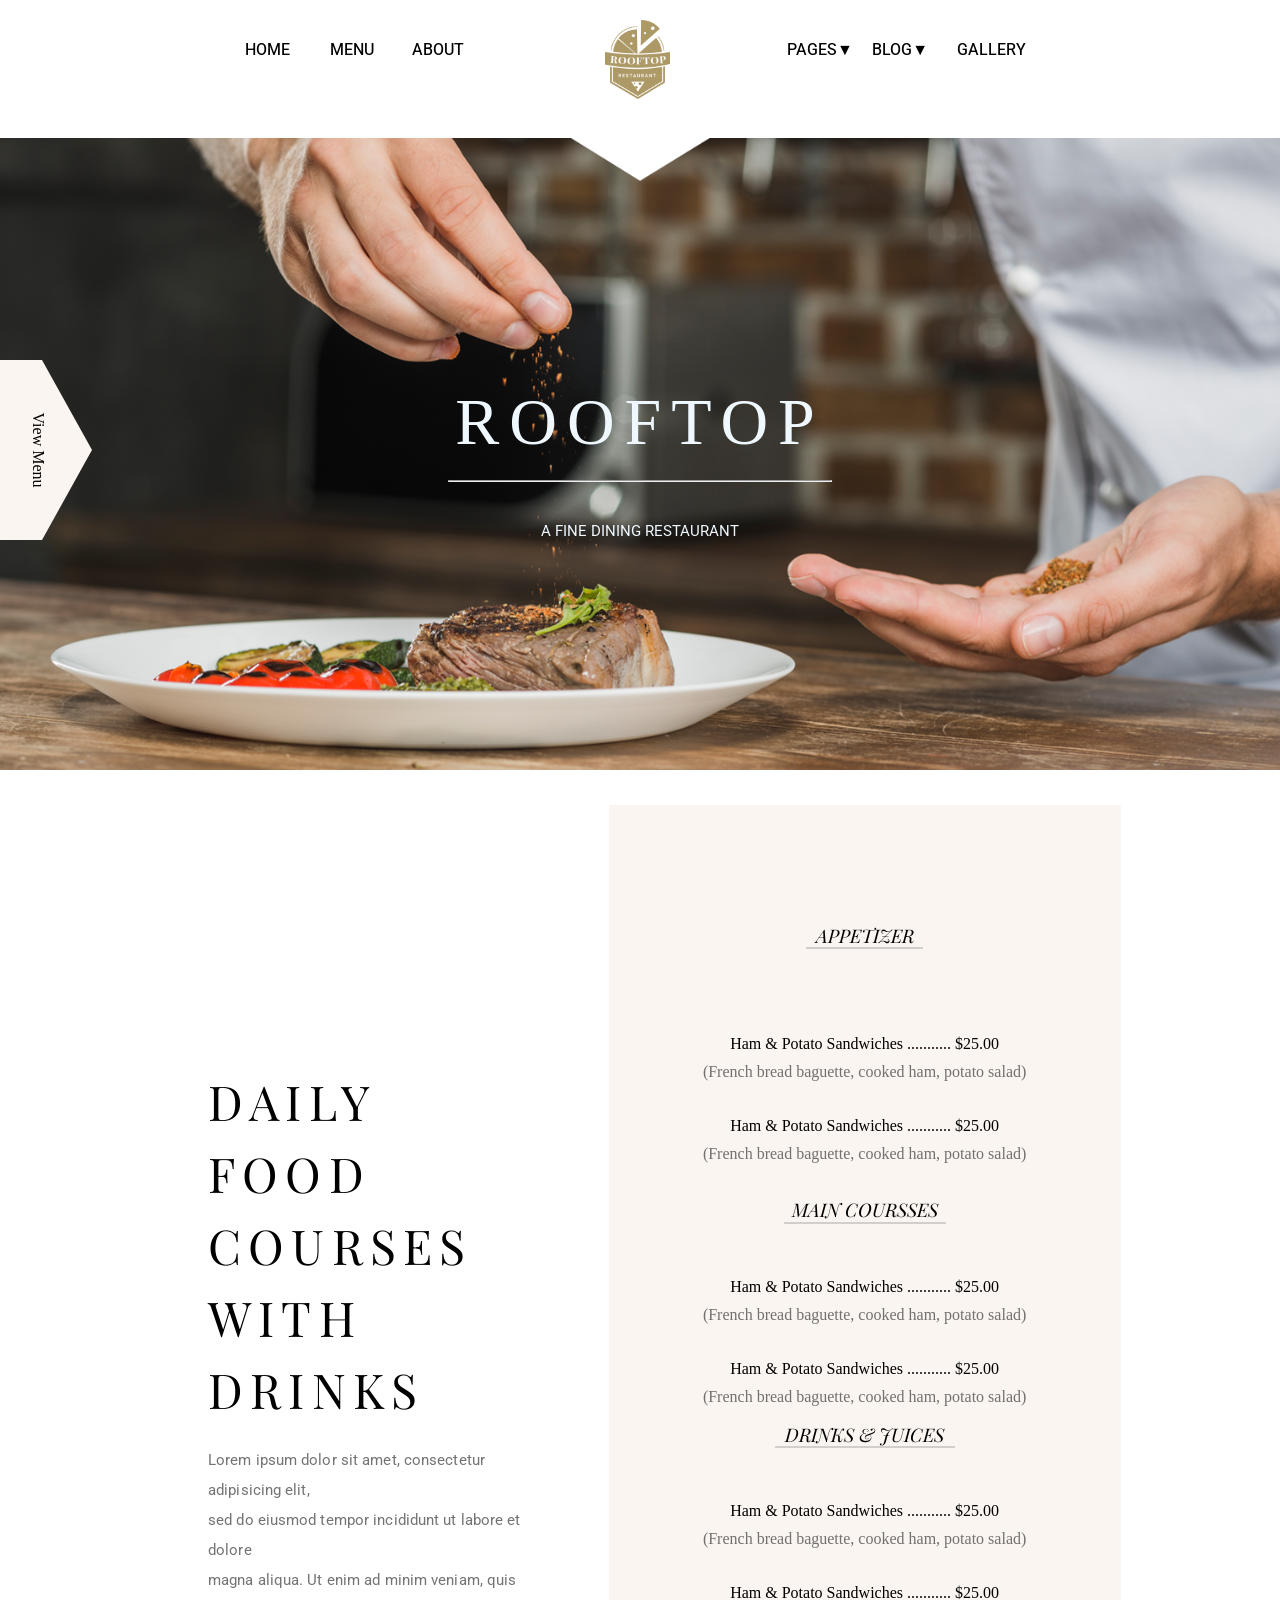
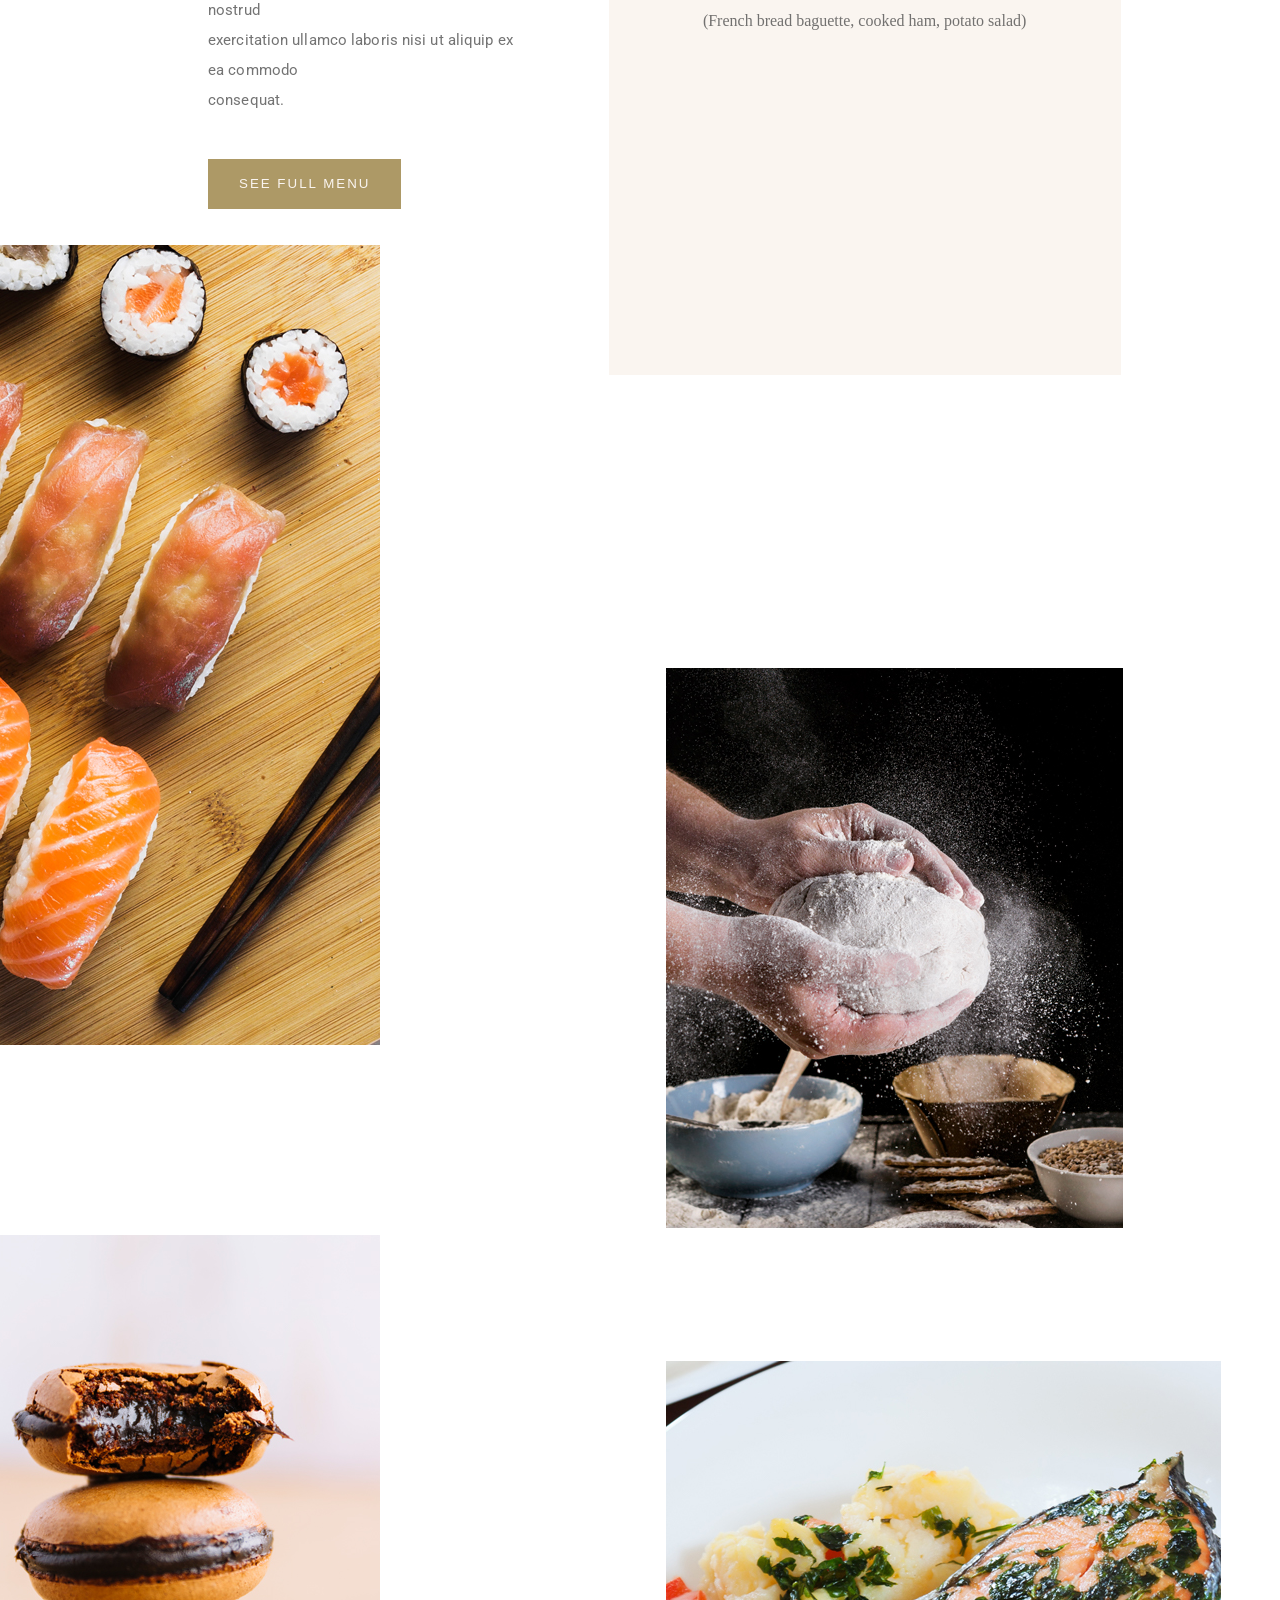
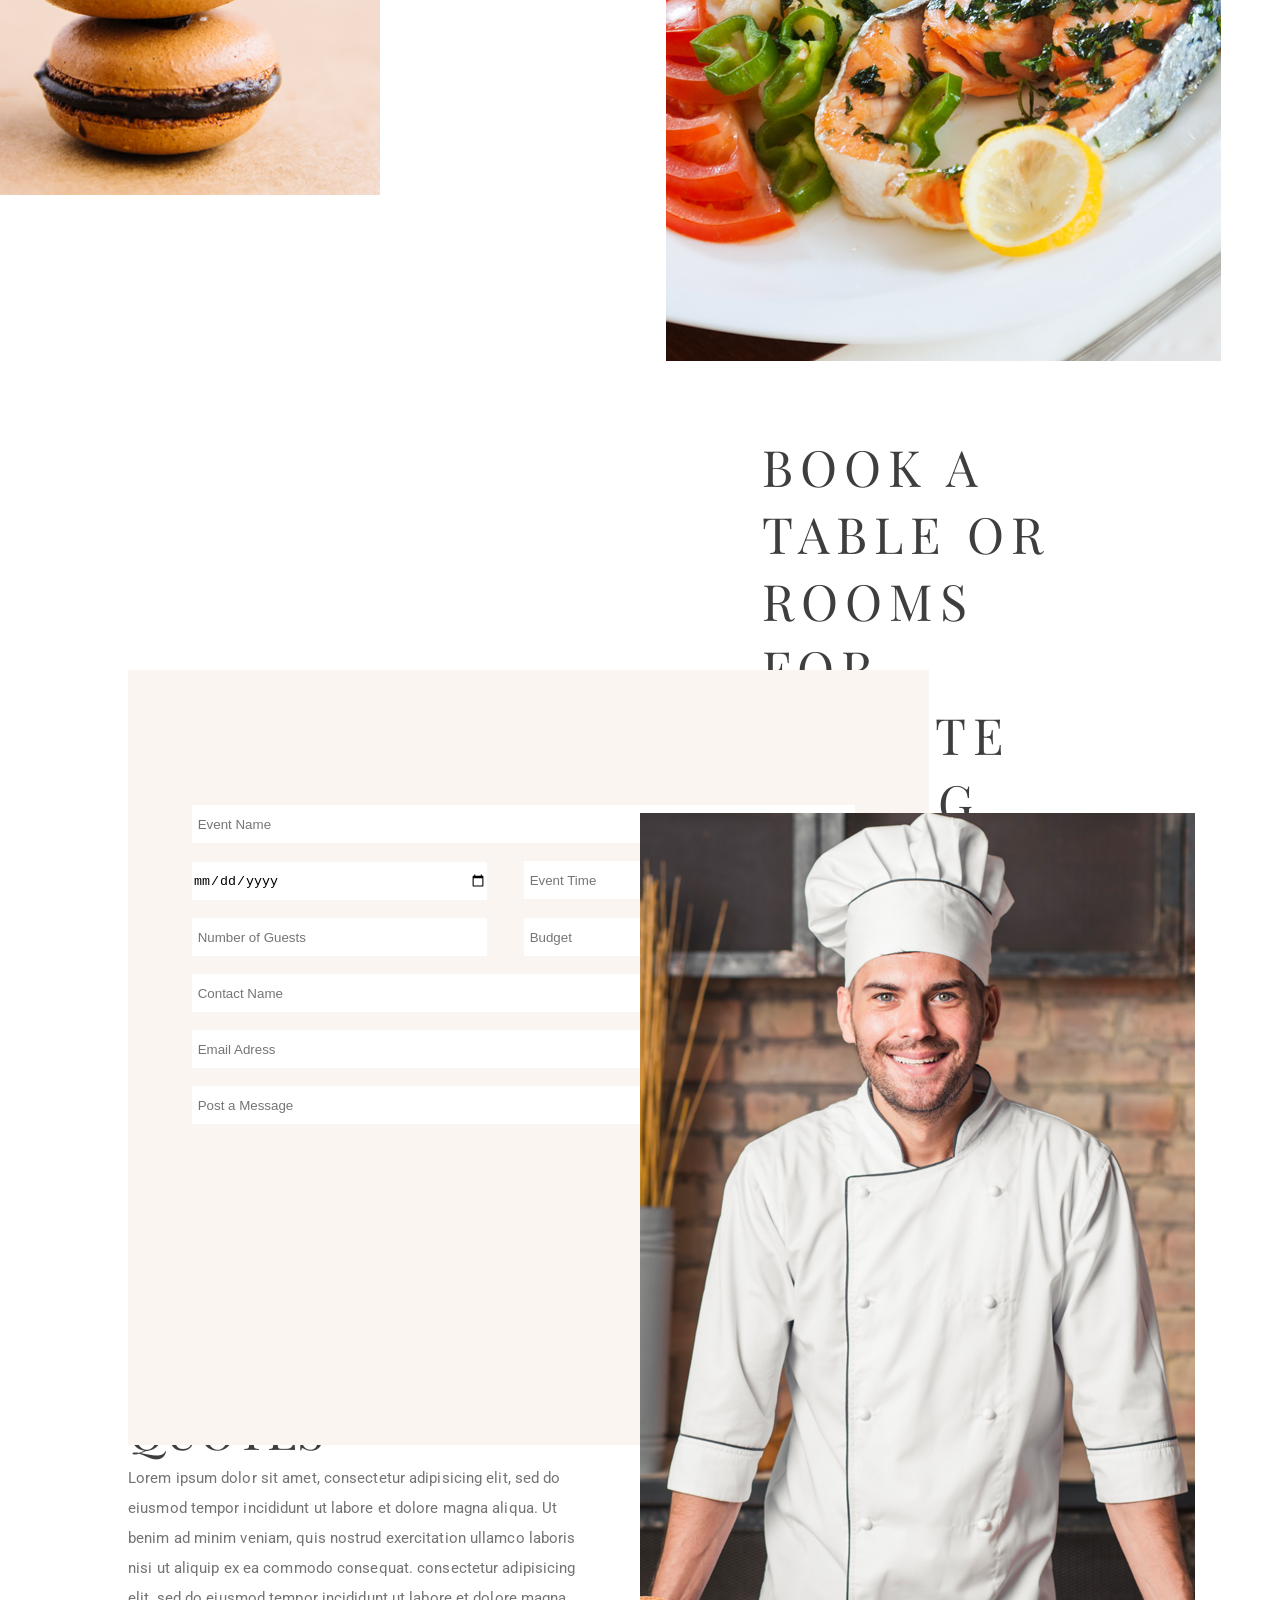
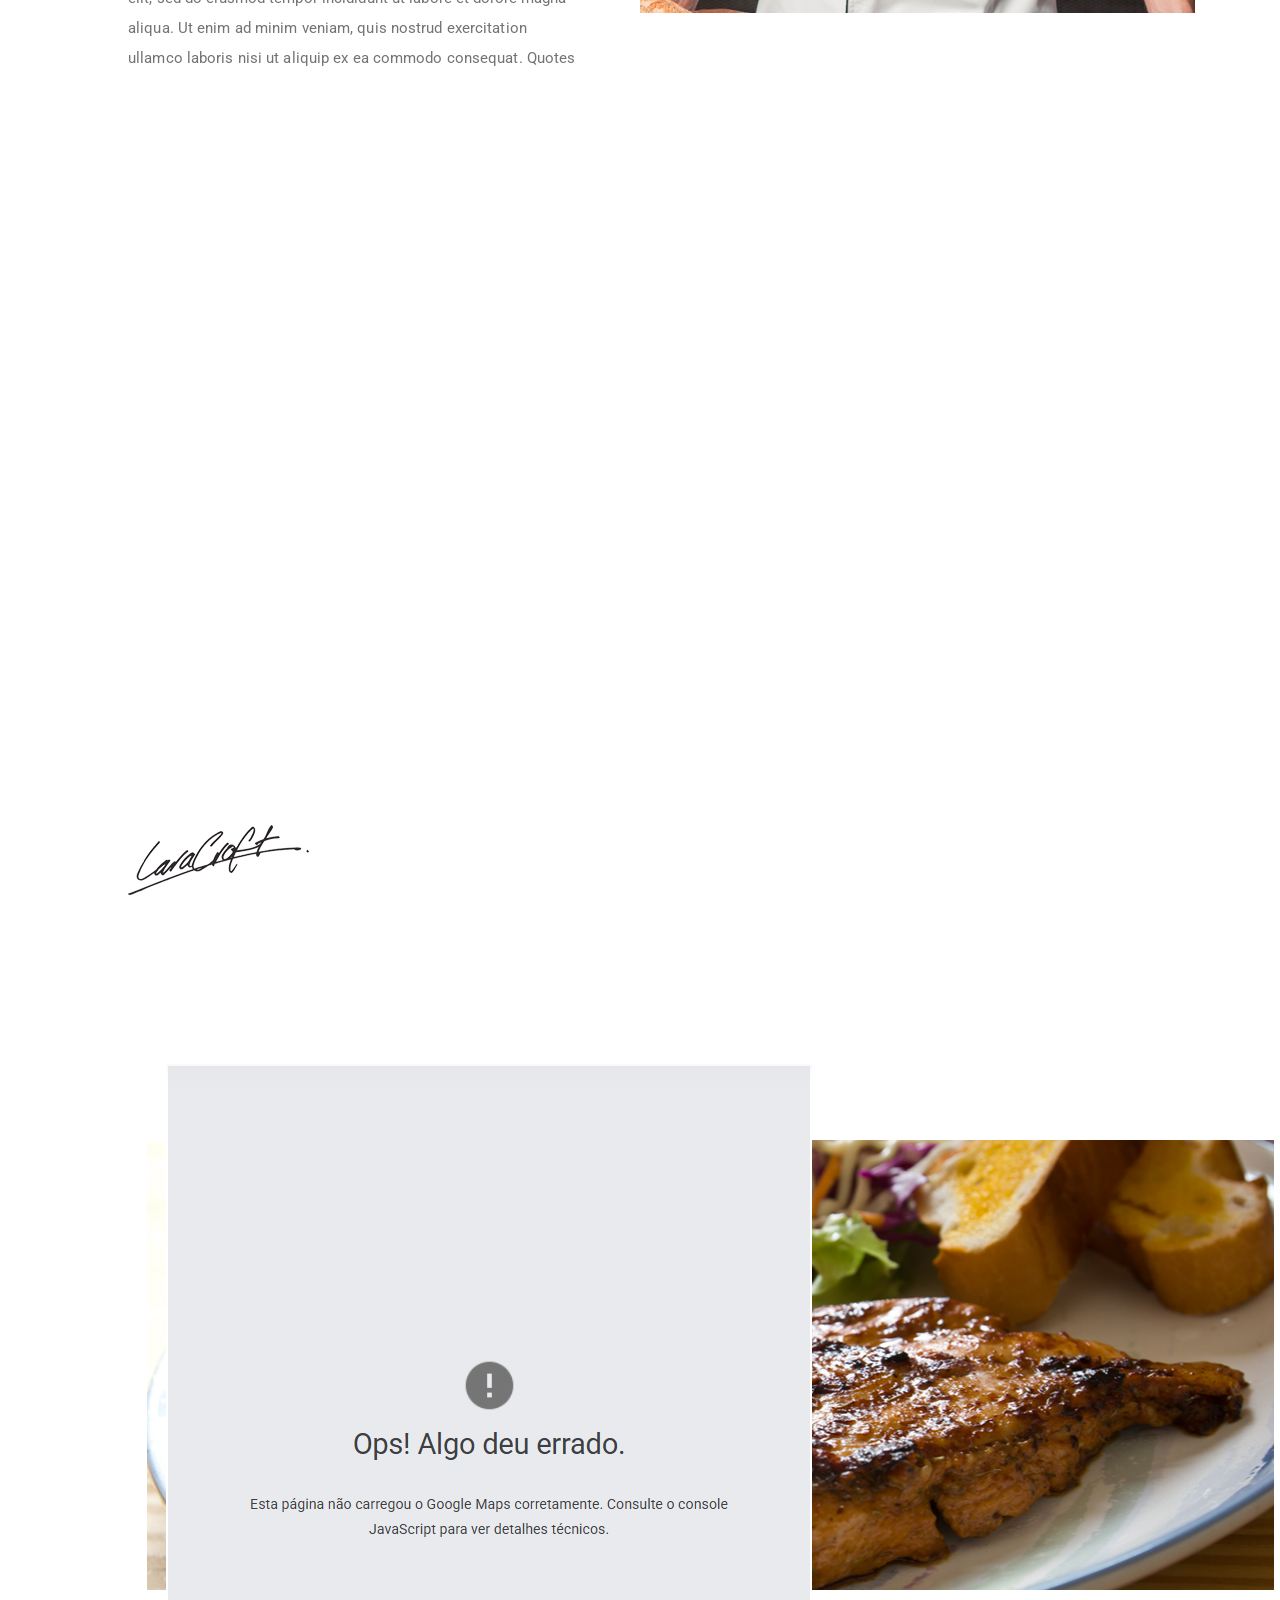
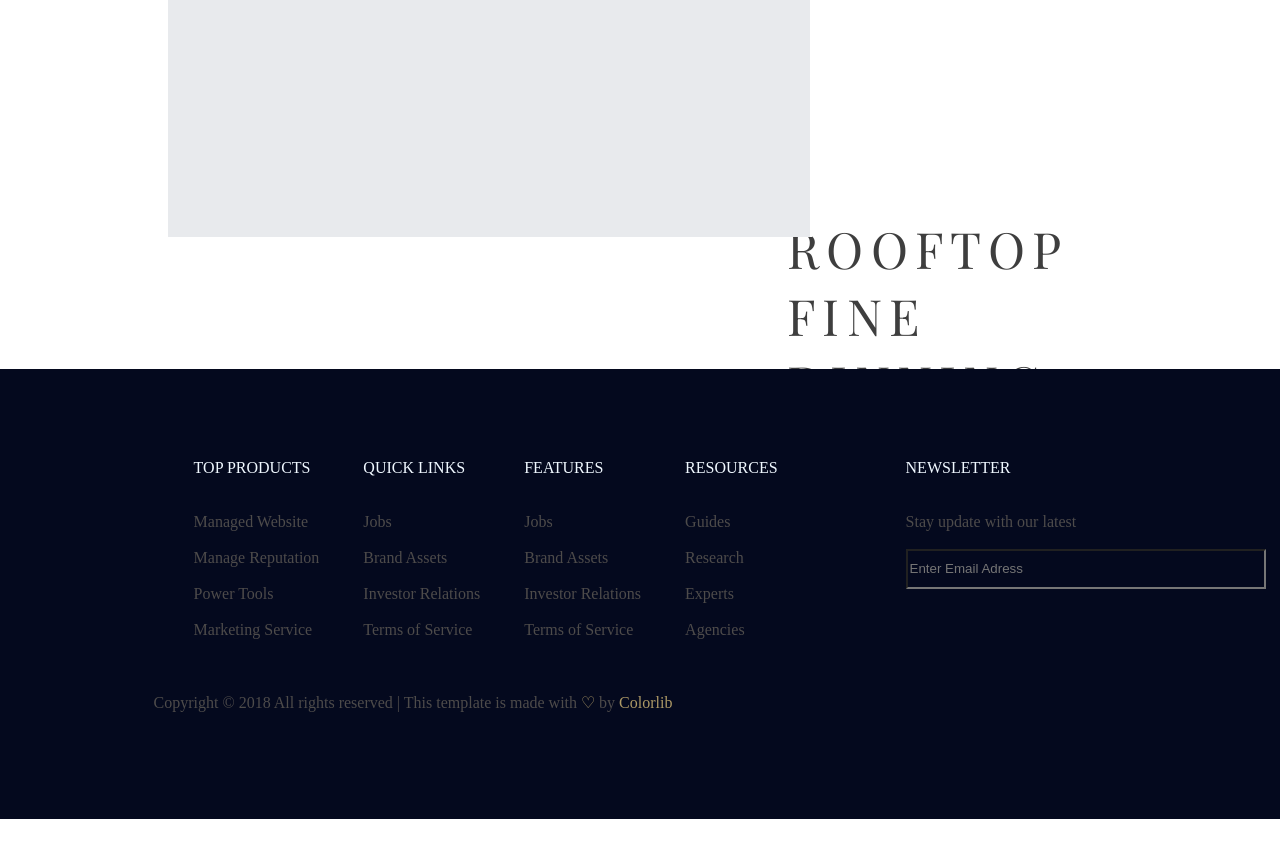
<file: INDEX.HTML>
<!DOCTYPE html>
<html lang="en">

<head>
    <meta charset="UTF-8">
    <meta name="viewport" content="width=device-width, initial-scale=1.0">
    <title>Rooftop Restaurant</title>
    <link rel="stylesheet" href="style.css">
</head>

<body>
    <div class="botaos-do-lado">
        <div class="view"><a href="">View Menu</a></div>
        <div class="book"><a href="">Book a table</a></div>
    </div>
    <header>
        <ul class="cabecalho">
            <li><a href="INDEX.HTML">Home</a></li>
            <li><a href="menu.html">Menu</a></li>
            <li><a href="about.html" class="about-espaco">About</a></li>
            <li id="logo"><img src="logo-rooftop.png"></li>
            <li class="button-collapse"><a href="INDEX.HTML">Pages▼</a>
                <ul>
                    <div class="dropdown">
                        <li>Contacts</li>
                        <br>
                        <li>Elements</li>
                    </div>
                </ul>
            </li>
            <li class="button-collapse"><a href="INDEX.HTML">Blog▼</a>
                <ul>
                    <div class="dropdown">
                        <li>Blog</li>
                        <br>
                        <li>Blog Detail</li>
                    </div>
                </ul>
            </li>
            <li><a href="gallery.html">Gallery</a></li>
        </ul>
    </header>
    <section id="section1">
        <div class="home-banner-text">
            <h1>ROOFTOP</h1>
            <hr>
            </hr>
            <p>A FINE DINING RESTAURANT</p>
        </div>
    </section>
    <section class="corpo-do-site">
        <div class="menu-esquerdo">
            <h1 id="titulo-daily">Daily Food<br>
                Courses<br>
                with Drinks
            </h1>
            <p>Lorem ipsum dolor sit amet, consectetur adipisicing elit,<br>sed do eiusmod tempor incididunt ut labore
                et
                dolore <br>magna aliqua. Ut enim ad minim veniam, quis nostrud <br> exercitation ullamco laboris nisi ut
                aliquip
                ex ea commodo <br>consequat.</p>
            <br> <br>
            <button id="button-menu"><a href="menu.html">SEE FULL MENU</a></button>
        </div>
        <div class="menu-direito">
            <div class="aperetivo">
                <h3>APPETIZER
                    <hr>
                </h3>
            </div>
            <br><br>
            <dl>
                <dt>Ham & Potato Sandwiches ........... $25.00</dt>
                <dd>(French bread baguette, cooked ham, potato salad)</dd>
                <br><br><br>
                <dt>Ham & Potato Sandwiches ........... $25.00</dt>
                <dd>(French bread baguette, cooked ham, potato salad)</dd>
            </dl>
            <br><br><br>
            <div class="course">
                <h3>MAIN COURSSES
                    <hr>
                </h3>
            </div>
            <br><br><br>
            <dl>
                <dt>Ham & Potato Sandwiches ........... $25.00</dt>
                <dd>(French bread baguette, cooked ham, potato salad)</dd>
                <br><br><br>
                <dt>Ham & Potato Sandwiches ........... $25.00</dt>
                <dd>(French bread baguette, cooked ham, potato salad)</dd>
            </dl>
            <br><br>
            <div class="drinks">
                <h3>DRINKS & JUICES
                    <hr>
                </h3>
            </div>
            <br><br><br>
            <dl>
                <dt>Ham & Potato Sandwiches ........... $25.00</dt>
                <dd>(French bread baguette, cooked ham, potato salad)</dd>
                <br><br><br>
                <dt>Ham & Potato Sandwiches ........... $25.00</dt>
                <dd>(French bread baguette, cooked ham, potato salad)</dd>
            </dl>
        </div>
        <section class="gallery">
            <div class="japones"><img id="sushi" src="sushi.jpg">
                <span>
                    <img class="soma-hoverin" src="pngwing.com.png">
                </span>
            </div>
            <div class="italiano"><img id="pasta" src="pastadough.jpg">
                <span>
                    <img class="soma-hoverin" src="pngwing.com.png">
                </span>
            </div>
            <div class="macarao"><img id="macaroon" src="macaroons.jpg">
                <span>
                    <img class="soma-hoverin" src="pngwing.com.png">
                </span>
            </div>
            <div class="peixe"><img id="filet" src="filetofish.jpg">
                <span>
                    <img class="soma-hoverin" src="pngwing.com.png">
                </span>
            </div>
        </section>
        </div>
    </section>
    </div>
    <section class="forms">
        <form>
            <div class="formulario">
                <input id="caixa-longa" placeholder=" Event Name" type="text">
                <br>
                <br>
                <input id="caixa-event-date" placeholder=" Event Date" type="date">

                <input id="caixa-pequena" placeholder=" Event Time" type="datetime">
                <br>
                <br>
                <input id="caixa-number-guests" placeholder=" Number of Guests" type="number">

                <input id="caixa-pequena" placeholder=" Budget" type="number">
                <br>
                <br>
                <input id="caixa-longa" placeholder=" Contact Name" type="text">
                <br>
                <br>
                <input id="caixa-longa" placeholder=" Email Adress" type="email">
                <br>
                <br>
                <input id="caixa-longa" placeholder=" Post a Message" type="text">
                <button class="botao-send-request">
                    <a href="INDEX.HTML">SEND REQUEST</a>
                </button>
            </div>
            <div class="texto-lado-forms">
                <h1>BOOK A <br> TABLE OR <br> ROOMS <br> FOR <br> PRIVATE <br> DINING</h1>
                <p>Lorem ipsum dolor sit amet, consectetur <br>
                    adipisicing elit, sed do eiusmod tempor <br>
                    incididunt ut labore et dolore magna aliqua. <br>
                    Ut enim ad minim veniam, quis nostrud <br>
                    exercitation ullamco laboris nisi ut aliquip <br>
                    ex ea commodo consequat.
                </p>
            </div>
        </form>
    </section>
    <section class="quotes">
        <div class="quotes-esquerda">
            <h1>CHEF’S <br>
                QUOTES
            </h1>
            <p>Lorem ipsum dolor sit amet, consectetur adipisicing elit, sed do <br> eiusmod tempor incididunt ut labore
                et dolore magna aliqua. Ut <br> benim ad minim veniam, quis nostrud exercitation ullamco laboris <br>
                nisi ut aliquip ex ea commodo consequat. consectetur adipisicing <br> elit, sed do eiusmod tempor
                incididunt ut labore et dolore magna <br> aliqua. Ut enim ad minim veniam, quis nostrud exercitation
                <br> ullamco laboris nisi ut aliquip ex ea commodo consequat. Quotes
            </p>
        </div>
        <div class="signature"><img src="signature.png"></div>
        <div class="chef"><img src="chefs-quotes.jpg" alt=""></div>
    </section>
    <section id="Chicken">
        <div class="chicken"></div>
    </section>
    <section id="localizacao">
        <div class="imagem-nao-encontrada">
            <img src="nao-disponivel.png" alt="">
        </div>
        <div class="rooftop-fine">
            <h1>
                Rooftop <br>
                Fine Dinning <br>
                Restaurant
            </h1>
            <br>
            <p>432 Wyandotte Ave, Lakewood, OH, 44107<br> <br>
                432 Wyandotte Ave, Lakewood, OH, 44107 <br> <br>
                012 44 (216) 785-9346 <br>
                012 44 (216) 785-9346 <br>
                012 44 (216) 785-9346 <br> <br>
                info@rooftoprestaurant.co.uk <br>
                support@rooftoprestaurant.com
            </p>
        </div>
    </section>
    <footer class="footer-titulo">
        <ul>
            <h4>TOP PRODUCTS</h4> <br><br>
            <il>Managed Website</il><br><br>
            <il>Manage Reputation</il><br><br>
            <il>Power Tools</il><br><br>
            <il>Marketing Service</il>
        </ul>
        <ul>
            <h4>QUICK LINKS</h4><br><br>
            <il>Jobs</il><br><br>
            <il>Brand Assets</il><br><br>
            <il>Investor Relations</il><br><br>
            <il>Terms of Service</il>
        </ul>
        <ul>
            <h4>FEATURES</h4><br><br>
            <il>Jobs</il><br><br>
            <il>Brand Assets</il><br><br>
            <il>Investor Relations</il><br><br>
            <il>Terms of Service</il>
        </ul>
        <ul>
            <h4>RESOURCES</h4><br><br>
            <il>Guides</il><br><br>
            <il>Research</il><br><br>
            <il>Experts</il><br><br>
            <il>Agencies</il>
        </ul>
        <ul id="newsletter">
            <h4>NEWSLETTER</h4><br><br>
            <il>Stay update with our latest</il><br><br>
            <form class="caixa-send-email">
                <input id="enter-email" placeholder="Enter Email Adress" type="email">
            </form>
        </ul>
        <br>
        <div id="copyright">
            Copyright © 2018 All rights reserved | This template is made with <span>♡</span> by <span>Colorlib</span>
        </div>
    </footer>
</body>

</html>
</file>
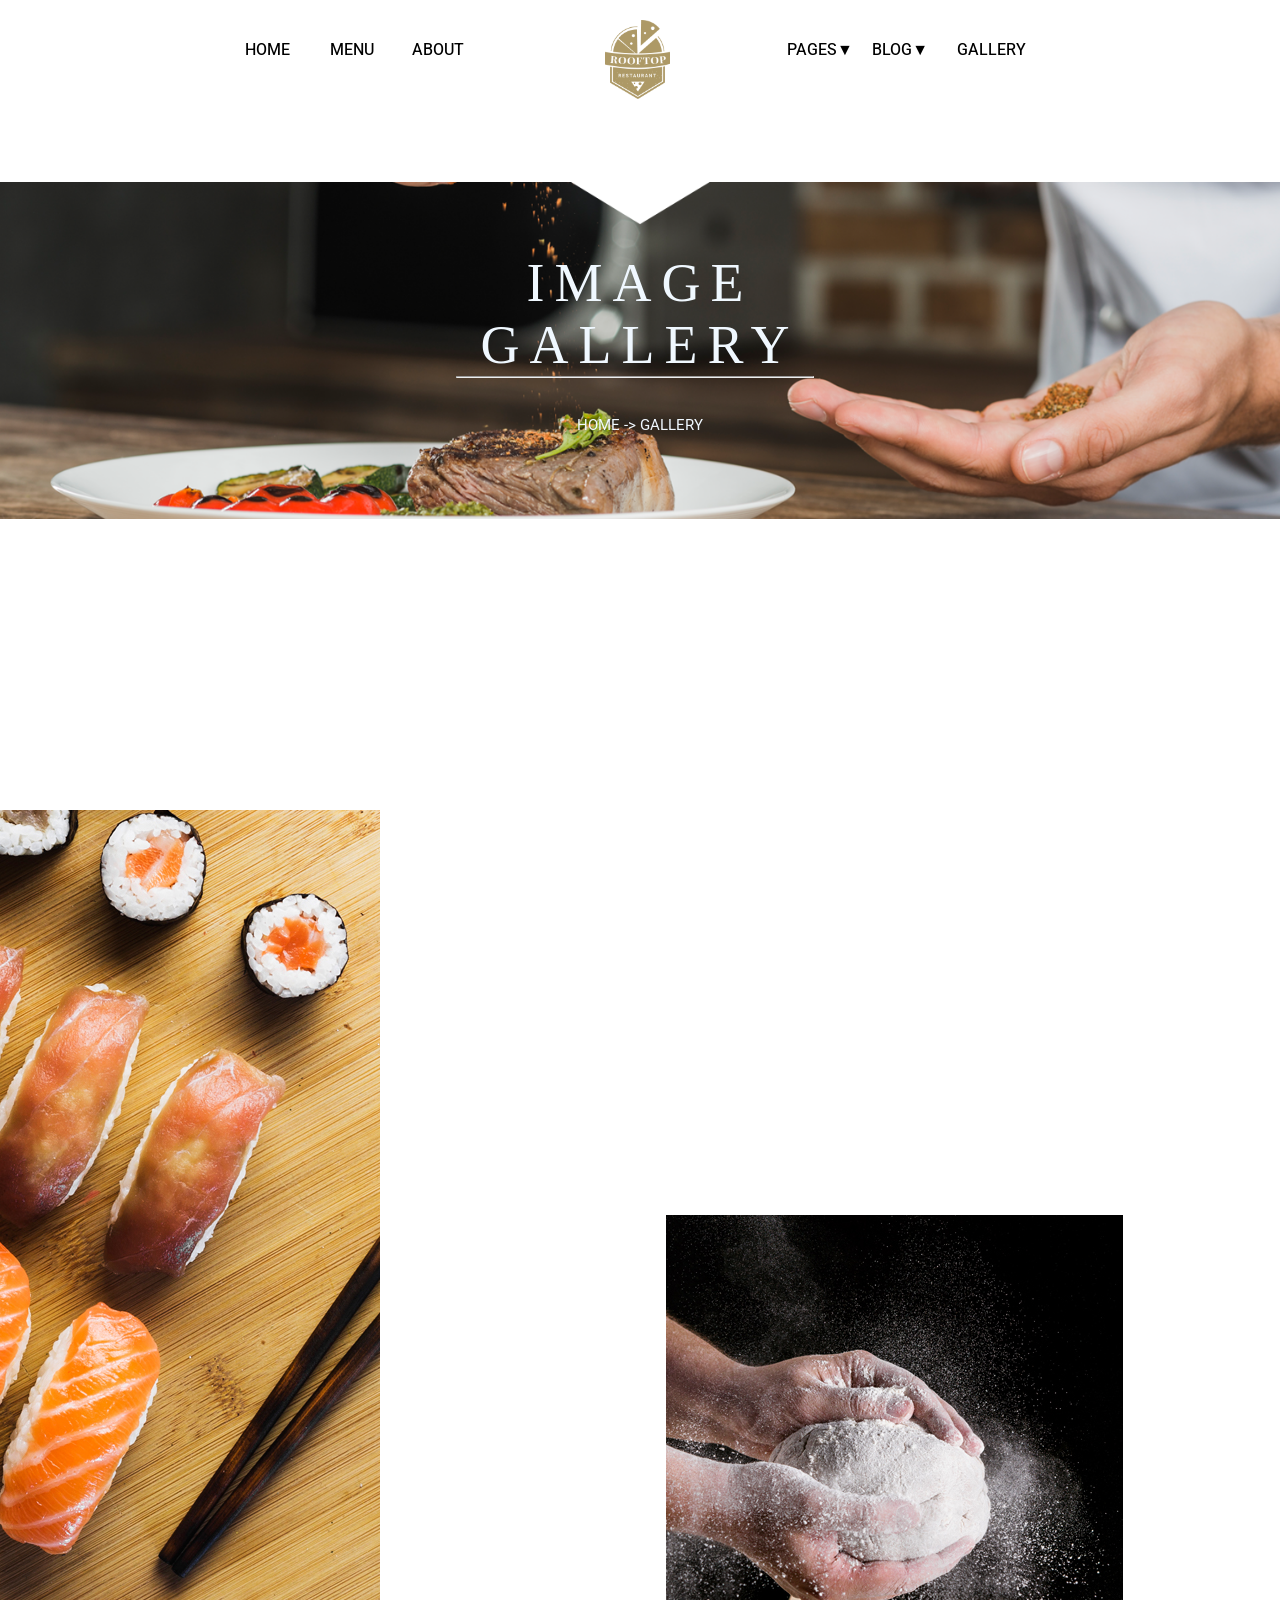
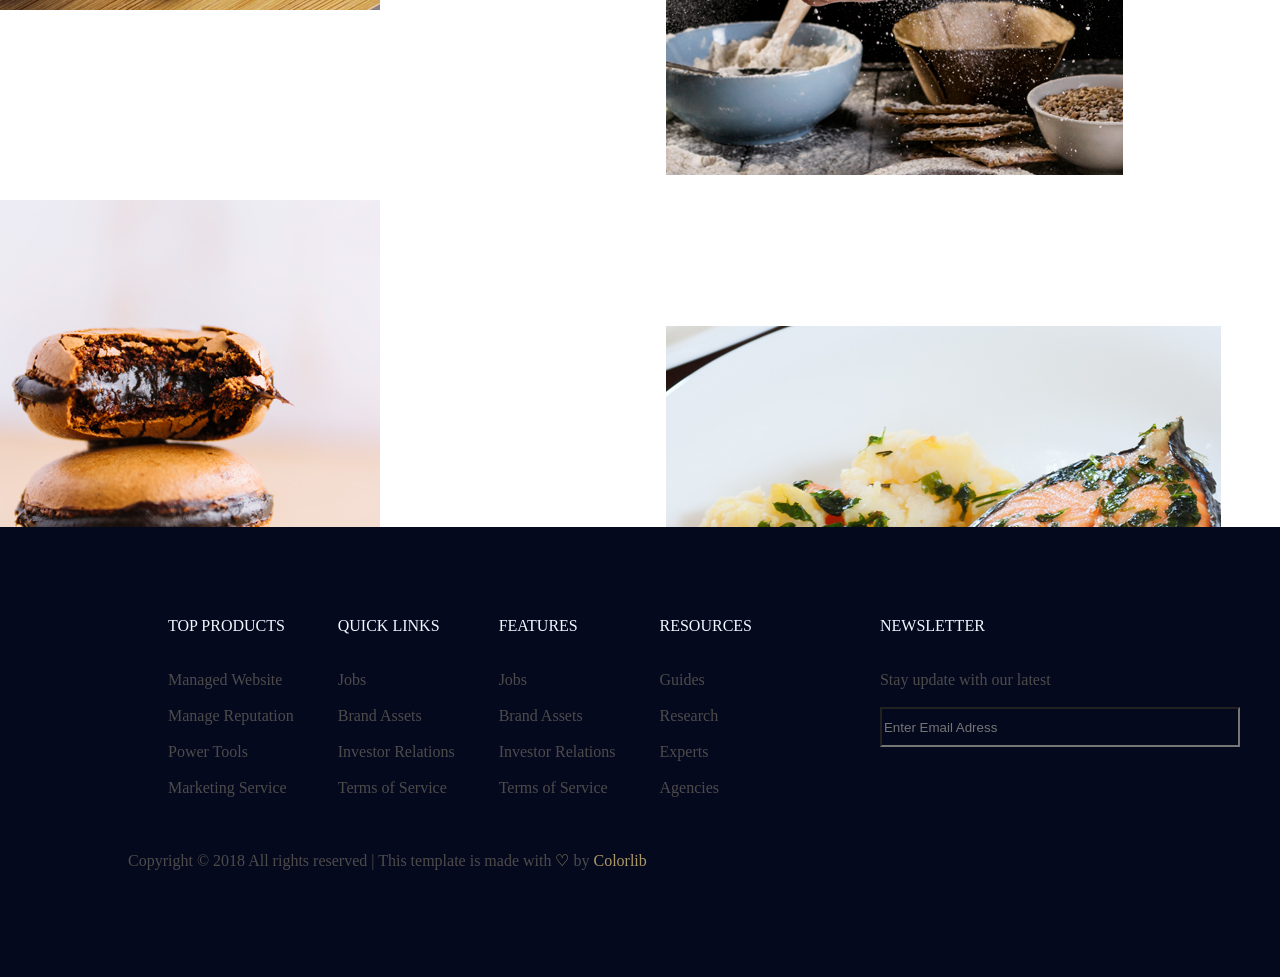
<file: gallery.html>
<!DOCTYPE html>
<html lang="en">

<head>
    <meta charset="UTF-8">
    <meta name="viewport" content="width=device-width, initial-scale=1.0">
    <title>Gallery</title>
    <link rel="stylesheet" href="gallery.css">
</head>

<body>
    <header>
        <ul class="cabecalho">
            <li><a href="INDEX.HTML">Home</a></li>
            <li><a href="menu.html">Menu</a></li>
            <li><a href="about.html" class="about-espaco">About</a></li>
            <li id="logo"><img src="logo-rooftop.png"></li>
            <li class="button-collapse"><a href="INDEX.HTML">Pages▼</a>
                <ul>
                    <div class="dropdown">
                        <li>Contacts</li>
                        <br>
                        <li>Elements</li>
                    </div>
                </ul>
            </li>
            <li class="button-collapse"><a href="INDEX.HTML">Blog▼</a>
                <ul>
                    <div class="dropdown">
                        <li>Blog</li>
                        <br>
                        <li>Blog Detail</li>
                    </div>
                </ul>
            </li>
            <li><a href="gallery.html">Gallery</a></li>
        </ul>
    </header>
    <section id="section1">
        <div class="home-banner-text">
            <h1>IMAGE GALLERY</h1>
            <hr>
            </hr>
            <p>HOME -> GALLERY</p>
        </div>
    </section>
    <section class="gallery">
        <div class="japones"><img id="sushi" src="sushi.jpg">
        </div>
        <div class="italiano"><img id="pasta" src="pastadough.jpg">
        </div>
        <div class="macarao"><img id="macaroon" src="macaroons.jpg">
        </div>
        <div class="peixe"><img id="filet" src="filetofish.jpg">
        </div>
    </section>
    </div>
    </section>
    <footer class="footer-titulo">
        <ul>
            <h4>TOP PRODUCTS</h4> <br><br>
            <il>Managed Website</il><br><br>
            <il>Manage Reputation</il><br><br>
            <il>Power Tools</il><br><br>
            <il>Marketing Service</il>
        </ul>
        <ul>
            <h4>QUICK LINKS</h4><br><br>
            <il>Jobs</il><br><br>
            <il>Brand Assets</il><br><br>
            <il>Investor Relations</il><br><br>
            <il>Terms of Service</il>
        </ul>
        <ul>
            <h4>FEATURES</h4><br><br>
            <il>Jobs</il><br><br>
            <il>Brand Assets</il><br><br>
            <il>Investor Relations</il><br><br>
            <il>Terms of Service</il>
        </ul>
        <ul>
            <h4>RESOURCES</h4><br><br>
            <il>Guides</il><br><br>
            <il>Research</il><br><br>
            <il>Experts</il><br><br>
            <il>Agencies</il>
        </ul>
        <ul id="newsletter">
            <h4>NEWSLETTER</h4><br><br>
            <il>Stay update with our latest</il><br><br>
            <form class="caixa-send-email">
                <input id="enter-email" placeholder="Enter Email Adress" type="email">
            </form>
        </ul>
        <br>
        <div id="copyright">
            Copyright © 2018 All rights reserved | This template is made with <span>♡</span> by <span>Colorlib</span>
        </div>
    </footer>
</body>

</html>
</file>
<file: style.css>
/*FONTES UTILIZADAS*/
@import url('https://fonts.googleapis.com/css2?family=Playfair+Display:ital,wght@0,400..900;1,400..900&display=swap');
@import url('https://fonts.googleapis.com/css2?family=Roboto:ital,wght@0,100..900;1,100..900&display=swap');

/*COISAS QUE AFETA TODO O SITE*/
* {
    box-sizing: border-box;
    margin: 0;
}

/*BANNER - PRIMEIRA COISA QUE SE VER AO ENTRAR NO SITE*/

.cabecalho {
    z-index: 999 !important;
}

header ul a {
    padding: 10px 0;
    font-family: "Roboto", "sans-serif";
    font-weight: 450;
    text-transform: uppercase;
    padding-right: -5rem;
    padding-left: -5rem;
    transition: 0.5s ease;
}

header ul li {
    display: inline-block;
    width: 4%;
    margin-right: 30px;
}

header ul li a {
    padding-bottom: 20px;
    text-decoration: none;
    color: black;
}

header ul {
    padding: 0;
}

header>a:hover {
    color: #ad9966;
}

.dropdown {
    background-color: #fff;
    padding-right: 10px;
}

#logo {
    width: 20%;
    padding-top: 20px;
    vertical-align: middle;
    padding-left: 1%;
}

#logo img {
    position: relative;
    align-items: center;
    padding-left: 5%;
    width: 77px;
    height: 79px;
}

header {
    text-align: center;
    position: sticky;
    top: 0;
    background-color: #fff;
    z-index: 10;
}

header ul a {
    text-decoration: none;
    outline: 0;
    color: #fff;
}

header>p {

    font-size: 15px;
    margin: 0 0 50px;
    font-family: "Roboto", sans-serif;
}

#section1 {
    height: 78vh;
    width: 100%;
    background-image: url(header-bg-rooftop.png);
    background-repeat: no-repeat;
    background-size: contain;
    background-position: center;
    position: relative;
}

.home-banner-text {
    width: 30%;
    text-align: center;
    position: relative;
    left: 35%;
    top: 40%;
    color: aliceblue;
    font-size: 55px;
    font-weight: 100;
}

.home-banner-text h1 {
    letter-spacing: 10px;
    font-size: larger;
    font-weight: 100;
    text-align: center;
    padding-bottom: 20px;
}

.home-banner-text p {
    font-weight: 400;
    padding-top: 40px;
    font-size: 15px;
    margin: 0 0 50px;
    font-family: "Roboto", sans-serif;
}

/*BOTÕES DO LADO DA TELA - USADOS PARA LEVAR AO VIEW MENU E BOOK A TABLE*/

.view {
    width: 92px;
    height: 180px;
    background-image: url(view-menu-rooftop.png);
    position: fixed;
    top: 40%;
    line-height: 180px;
    transition: 0.5s;
    z-index: 1;
}

.book {
    width: 92px;
    height: 180px;
    background-image: url(book-table.png);
    position: fixed;
    top: 40%;
    z-index: 1;
    left: 190vh;
    line-height: 180px;
    transition: 0.5s;
}

.view a {
    transform: rotate(90deg);
    display: inline-block;
    transition: 0.5s;
    color: black;
}

.book a {
    transform: rotate(-90deg);
    transition: 0.5s;
    display: inline-block;
}

.view:hover a {
    transform: rotate(0deg);
}

.book:hover a {
    transform: rotate(0deg);
}

.botaos-do-lado .book a {
    text-decoration: none;
    outline: 0;
    color: #fff;
}

.botaos-do-lado .view a {
    text-decoration: none;
    outline: 0;
}

/*PARTE ABAIXO DO BANNER - MENU E OUTRAS COISAS*/

#button-menu a {
    text-decoration: none;
    color: #FAF5F0;
}

#button-menu a:hover {
    color: #ad9966;
    transition: 0.5s ease;
}

.menu-esquerdo {
    display: inline-block;
    padding-bottom: 30vh;
    width: 35%;
    font-size: larger;
    letter-spacing: 7px;
    margin: 80px;
}

.menu-esquerdo h1 {
    font-family: "Playfair Display", serif;
    color: rgb(0, 0, 0);
}

.menu-esquerdo p {
    color: #464646c1;
    letter-spacing: 0.1px;
    line-height: 30px;
    font-family: "Roboto", sans-serif;
    font-size: 15px;
    font-weight: 400;
}

.menu-direito {
    position: absolute;
    vertical-align: middle;
    display: inline-block;
    width: 40%;
    height: 130%;
    background-color: #faf5f0;
    text-align: center;
    z-index: -10;
}

.menu-direito hr {
    width: 13vh;
    height: 2px;
    text-align: center;
    border: none;
    margin: auto;
    background-color: #7777774e;
}

.menu-direito p {
    font-weight: 500;
    box-sizing: border-box;
}

.menu-direito dd {
    color: #464646c1;
    margin-top: 10px;
    margin-bottom: -2vh;
}

.menu-direito h3 {
    font-family: "Playfair Display", serif;
    color: #000;
    line-height: 1.2em;
    margin-bottom: 0;
    margin-top: 0;
    font-weight: normal;
    font-style: italic;
}

.corpo-do-site {
    padding-left: 10%;
    padding-right: 10%;
    align-items: center;
    margin-right: 12vh;
}

#titulo-daily {
    padding-top: 20vh;
    margin-bottom: 20px;
    font-size: 48px;
    line-height: 1.5;
    letter-spacing: 7.2px;
    text-transform: uppercase;
    font-weight: 100;
}

#button-menu {
    line-height: 48px;
    padding: 0 30px;
    border-radius: 0px;
    background: #ad9966;
    border: 1px solid #ad9966;
    color: #fff;
    display: inline-block;
    font-weight: normal;
    position: relative;
    letter-spacing: 2px;
    transition: all 0.4s ease 0s;
    cursor: pointer;
}

#button-menu:hover {
    text-decoration: none;
    color: #ad9966;
    background-color: #fff;
    transition: 0.5s ease;
}

.button-collapse {
    position: relative;
}

.button-collapse>ul {
    padding: 0;
    position: absolute;
    width: 150%;
    height: 15vh;
    padding-top: 5vh;
    z-index: -10;
    background-color: aliceblue;
    opacity: 0;
    text-align: center;
    list-style: none;

}

.button-collapse li {
    height: 5vh;
}

.button-collapse:hover ul {
    opacity: 1;
    z-index: 10;
}

.aperetivo {
    padding-top: 120px;
    margin-bottom: 50px;
}

.drinks hr {
    width: 20vh;
}

.course hr {
    width: 18vh;

}

/*IMAGENS PARA AMOSTRAR*/

.gallery img {
    transition: 0.4s ease;
    align-items: center;
}

.gallery {
    width: 60%;
    margin: auto;
}

.soma-hoverin {
    z-index: 1;
    position: absolute;
    top: 50%;
    left: 50%;
}

.soma-hoverin:hover {
    z-index: 10;
    background-image: url(pngwing.com.png);
}

.gallery>img:hover {
    color: #000;
}


.japones {
    display: inline-block;
    overflow: hidden;
    position: absolute;
    top: 205%;
    right: 100vh;
    width: 648;
    height: 450;
    z-index: 0;
}

#sushi:hover {
    filter: brightness(40%);
    transform: scale(1.2);
    background-image: url(pngwing.com.png);
}

.italiano {
    display: inline-block;
    position: absolute;
    overflow: hidden;
    height: 700;
    width: 545;
    left: 52%;
    top: 252%;
    z-index: 1;
}

#pasta:hover {
    filter: brightness(40%);
    transform: scale(1.2);
    background-image: url(pngwing.com.png);
}

.macarao {
    position: absolute;
    overflow: hidden;
    right: 100vh;
    top: 315%;
}

#macaroon:hover {
    filter: brightness(40%);
    transform: scale(1.2);
    background-image: url(pngwing.com.png);
}

.peixe {
    position: absolute;
    display: inline-block;
    overflow: hidden;
    top: 329%;
    left: 52%;
}

#filet:hover {
    filter: brightness(40%);
    transform: scale(1.2);
}

/*FORMULÁRIO*/

.forms {
    padding-top: 50vh;
}

.formulario {
    background-color: #FAF5F0;
    font: "Roboto", "sans serif";
    position: absolute;
    top: 430%;
    height: 638px;
    width: 89vh;
    padding-left: 5%;
    padding-top: 15vh;
    margin-left: 10%;
    padding-bottom: 50%;
    z-index: 1;
}

.botao-send-request {
    line-height: 48px;
    border-radius: 1px;
    background-color: #000000;
    border: 1px solid #000000;
    margin-left: 64.5%;
    margin-top: 5%;
    letter-spacing: 2px;
    padding-left: 10px;
    padding-right: 10px;
}

.botao-send-request>a {
    color: #fff;
    text-decoration: none;
    font-weight: normal;
    z-index: 3;
    cursor: pointer;
}

#botao-send-request:hover {
    text-decoration: none;
    color: #ad9966;
    background-color: #fff;
    transition: 0.5s ease;
}

.texto-lado-forms {
    position: relative;
    padding-left: 55%;
    padding-top: 80%;
    z-index: -10;
}

.texto-lado-forms h1 {
    text-align: start;
    color: #000000c1;
    font-family: "Playfair Display", sans-serif;
    font-weight: 400;
    font-size: 50px;
    padding-left: 10%;
    letter-spacing: 7.2px;
}

.texto-lado-forms p {
    text-align: start;
    color: #464646c1;
    letter-spacing: 0.1px;
    line-height: 30px;
    font-family: "Roboto", sans-serif;
    font-size: 15px;
    font-weight: 400;
    padding-left: 10%;
    padding-bottom: 10%;
}

#caixa-longa {
    width: 90%;
    height: 38px;
    border: none;
}

#caixa-pequena {
    border: none;
    width: 45%;
    height: 38px;
}

#caixa-event-date {
    border: none;
    width: 40%;
    height: 38px;
    margin-right: 4.5%;
}

#caixa-number-guests {
    border: none;
    width: 40%;
    height: 38px;
    margin-right: 4.5%;
}

/*CHEF'S QUOTES - ABAIXO DO FORMULÁRIO*/

.chef {
    position: relative;
    padding: 50%;
    bottom: 100vh;
    z-index: 2;
}

.quotes{
    max-height: 100vh;
}

.quotes-esquerda {
    position: absolute;
    padding-top: 20%;
    padding-left: 10%;
    z-index: -3;
}

.quotes-esquerda>h1 {
    text-align: start;
    color: #000000c1;
    font-family: "Playfair Display", sans-serif;
    font-weight: 400;
    font-size: 50px;
}

.quotes-esquerda>p {
    text-align: start;
    color: #464646c1;
    letter-spacing: 0.1px;
    line-height: 30px;
    font-family: "Roboto", sans-serif;
    font-size: 15px;
    font-weight: 400;
}

.signature {
    position: absolute;
    top: 625%;
    left: 10%;
}

/*IMAGEM DE UM FRNAGO QUE FICA SE ARRASTANDO MAS QUE NAO PRECISA FAZER A ANIM*/

#Chicken {
    padding-left: 11.5%;
    padding-top: 9%;
}

.chicken {
    background-image: url(callaction-bg.jpg);
    background-repeat: no-repeat;
    position: absolute;
    height: 80vh;
    width: 88%;
    top: 660%;
    margin-bottom: -100%;
}

/*PARTE DA LOCALIZAÇÃO DO RESTAURANTE-------------------------------*/

.imagem-nao-encontrada {
    position: relative;
    padding-left: 13%;
    padding-top: 45%;
}

.rooftop-fine {
    position: absolute;
    z-index: -2;
    top: 735%;
    left: 58%;
    z-index: -10;
    width: 35%;
    

}

.rooftop-fine h1 {
    text-align: start;
    color: #000000c1;
    font-family: "Playfair Display", sans-serif;
    font-weight: 400;
    font-size: 50px;
    padding-left: 10%;
    letter-spacing: 7.2px;
    text-transform: uppercase;
}

.rooftop-fine p {
    text-align: start;
    color: #464646c1;
    letter-spacing: 0.1px;
    line-height: 30px;
    font-family: "Roboto", sans-serif;
    font-size: 15px;
    font-weight: 400;
    padding-left: 10%;
    padding-bottom: 10%;
}

/*FOOTER - ÚLTIMA PARTE DO SITE*/

.footer-titulo {
    background-color: #04091e;
    height: 50vh;
    margin-top: 10%;
    padding-left: 12%;
}

.footer-titulo>ul {
    display: inline-block;
    padding-top: 10vh;
}

.footer-titulo>ul>li {
    display: inline-block;
}

.footer-titulo h4 {
    color: aliceblue;
    text-transform: uppercase;
    font-weight: 100;
}

.footer-titulo>ul {
    color: #f6e1af4e;
}

#newsletter {
    position: absolute;
    padding-left: 10%;
    padding-bottom: 10%;
}

#enter-email {/*LINHA 666 kkkk Demonhas `°w°´*/
    width: 40vh;
    height: 40px;
    background: transparent;
    border: bold 1px #f6e1af80;
}

#copyright {
    color: #f6e1af4e;
    padding-top: 6vh;
}

#copyright>span{
    color: #ad9966;
}
</file>
<file: gallery.css>
/*FONTES UTILIZADAS*/
@import url('https://fonts.googleapis.com/css2?family=Playfair+Display:ital,wght@0,400..900;1,400..900&display=swap');
@import url('https://fonts.googleapis.com/css2?family=Roboto:ital,wght@0,100..900;1,100..900&display=swap');

/*COISAS QUE AFETA TODO O SITE*/
* {
    box-sizing: border-box;
    margin: 0;
}

.cabecalho {
    z-index: 999 !important;
}

header ul a {
    padding: 10px 0;
    font-family: "Roboto", "sans-serif";
    font-weight: 450;
    text-transform: uppercase;
    padding-right: -5rem;
    padding-left: -5rem;
    transition: 0.5s ease;
}

header ul li {
    display: inline-block;
    width: 4%;
    margin-right: 30px;
}

header ul li a {
    padding-bottom: 20px;
    text-decoration: none;
    color: black;
}

header ul {
    padding: 0;
}

header>a:hover {
    color: #ad9966;
}

.dropdown {
    background-color: #fff;
    padding-right: 10px;
}

#logo {
    width: 20%;
    padding-top: 20px;
    vertical-align: middle;
    padding-left: 1%;
}

#logo img {
    position: relative;
    align-items: center;
    padding-left: 5%;
    width: 77px;
    height: 79px;
}

header {
    text-align: center;
    position: sticky;
    top: 0;
    background-color: #fff;
    z-index: 10;
}

header ul a {
    text-decoration: none;
    outline: 0;
    color: #fff;
}

header>p {

    font-size: 15px;
    margin: 0 0 50px;
    font-family: "Roboto", sans-serif;
}

#section1 {
    height: 55vh;
    width: 100%;
    background-image: url(banner-bg-cortado.png);
    background-repeat: no-repeat;
    background-size: contain;
    background-position: center;
    position: relative;
    margin-bottom: -7px;
}

.home-banner-text {
    width: 40%;
    text-align: center;
    position: relative;
    left: 30%;
    top: 30%;
    color: aliceblue;
    font-size: 45px;
    font-weight: lighter;
}

.home-banner-text h1 {
    letter-spacing: 10px;
    font-size: larger;
    font-weight: 100;
    text-align: center;
    padding-bottom: -10%;
}

.home-banner-text p {
    font-weight: 400;
    padding-top: 40px;
    font-size: 15px;
    margin: 0 0 50px;
    font-family: "Roboto", sans-serif;

}
.home-banner-text hr{
    height: 1px;
    width: 70%;
    position: absolute;
    left: 14%;
    font-weight: 100;
}

/*PARTE ABAIXO DO BANNER - MENU E OUTRAS COISAS*/

#button-menu a {
    text-decoration: none;
    color: #FAF5F0;
}

#button-menu a:hover {
    color: #ad9966;
    transition: 0.5s ease;
}

.menu-esquerdo {
    display: inline-block;
    padding-bottom: 30vh;
    width: 35%;
    font-size: larger;
    letter-spacing: 7px;
    margin: 80px;
}

.menu-esquerdo h1 {
    font-family: "Playfair Display", serif;
    color: rgb(0, 0, 0);
}

.menu-esquerdo p {
    color: #464646c1;
    letter-spacing: 0.1px;
    line-height: 30px;
    font-family: "Roboto", sans-serif;
    font-size: 15px;
    font-weight: 400;
}

.menu-direito {
    position: absolute;
    vertical-align: middle;
    display: inline-block;
    width: 40%;
    height: 130%;
    background-color: #faf5f0;
    text-align: center;
    z-index: -10;
}

.menu-direito hr {
    width: 13vh;
    height: 2px;
    text-align: center;
    border: none;
    margin: auto;
    background-color: #7777774e;
}

.menu-direito p {
    font-weight: 500;
    box-sizing: border-box;
}

.menu-direito dd {
    color: #464646c1;
    margin-top: 10px;
    margin-bottom: -2vh;
}

.menu-direito h3 {
    font-family: "Playfair Display", serif;
    color: #000;
    line-height: 1.2em;
    margin-bottom: 0;
    margin-top: 0;
    font-weight: normal;
    font-style: italic;
}

.corpo-do-site {
    padding-left: 10%;
    padding-right: 10%;
    align-items: center;
    margin-right: 12vh;
}

#titulo-daily {
    padding-top: 20vh;
    margin-bottom: 20px;
    font-size: 48px;
    line-height: 1.5;
    letter-spacing: 7.2px;
    text-transform: uppercase;
    font-weight: 100;
}

#button-menu {
    line-height: 48px;
    padding: 0 30px;
    border-radius: 0px;
    background: #ad9966;
    border: 1px solid #ad9966;
    color: #fff;
    display: inline-block;
    font-weight: normal;
    position: relative;
    letter-spacing: 2px;
    transition: all 0.4s ease 0s;
    cursor: pointer;
}

#button-menu:hover {
    text-decoration: none;
    color: #ad9966;
    background-color: #fff;
    transition: 0.5s ease;
}

.button-collapse {
    position: relative;
}

.button-collapse>ul {
    padding: 0;
    position: absolute;
    width: 150%;
    height: 15vh;
    padding-top: 5vh;
    z-index: -10;
    background-color: aliceblue;
    opacity: 0;
    text-align: center;
    list-style: none;

}

.button-collapse li {
    height: 5vh;
}

.button-collapse:hover ul {
    opacity: 1;
    z-index: 10;
}

.aperetivo {
    padding-top: 120px;
    margin-bottom: 50px;
}

.drinks hr {
    width: 20vh;
}

.course hr {
    width: 18vh;

}

/*IMAGENS PARA AMOSTRAR*/

.gallery img {
    transition: 0.4s ease;
    align-items: center;
}

.gallery {
    width: 60%;
}

.japones {
    display: inline-block;
    overflow: hidden;
    position: absolute;
    top: 90%;
    right: 100vh;
    width: 648;
    height: 450;
    z-index: 0;
}

#sushi:hover {
    filter: brightness(40%);
    transform: scale(1.2);
    background-image: url(pngwing.com.png);
}

.italiano {
    display: inline-block;
    position: absolute;
    overflow: hidden;
    height: 700;
    width: 545;
    left: 52%;
    top: 135%;
    z-index: 1;
}

#pasta:hover {
    filter: brightness(40%);
    transform: scale(1.2);
    background-image: url(pngwing.com.png);
}

.macarao {
    position: absolute;
    overflow: hidden;
    right: 100vh;
    top: 200%;
}

#macaroon:hover {
    filter: brightness(40%);
    transform: scale(1.2);
    background-image: url(pngwing.com.png);
}

.peixe {
    position: absolute;
    display: inline-block;
    overflow: hidden;
    top: 214%;
    left: 52%;
}

#filet:hover {
    filter: brightness(40%);
    transform: scale(1.2);
}

/*FOOTER - ÚLTIMA PARTE DO SITE*/

.footer-titulo {
    position: absolute;
    background-color: #04091e;
    height: 50vh;
    width: 100%;
    margin-top: 120%;
    padding-left: 10%;
}

.footer-titulo>ul {
    display: inline-block;
    padding-top: 10vh;
}

.footer-titulo>ul>li {
    display: inline-block;
}

.footer-titulo h4 {
    color: aliceblue;
    text-transform: uppercase;
    font-weight: 100;
}

.footer-titulo>ul {
    color: #f6e1af4e;
}

#newsletter {
    position: absolute;
    padding-left: 10%;
    padding-bottom: 10%;
}

#enter-email {
    width: 40vh;
    height: 40px;
    background: transparent;
    border: bold 1px #f6e1af80;
}

#copyright {
    color: #f6e1af4e;
    padding-top: 6vh;
}

#copyright>span{
    color: #ad9966;
}
</file>
